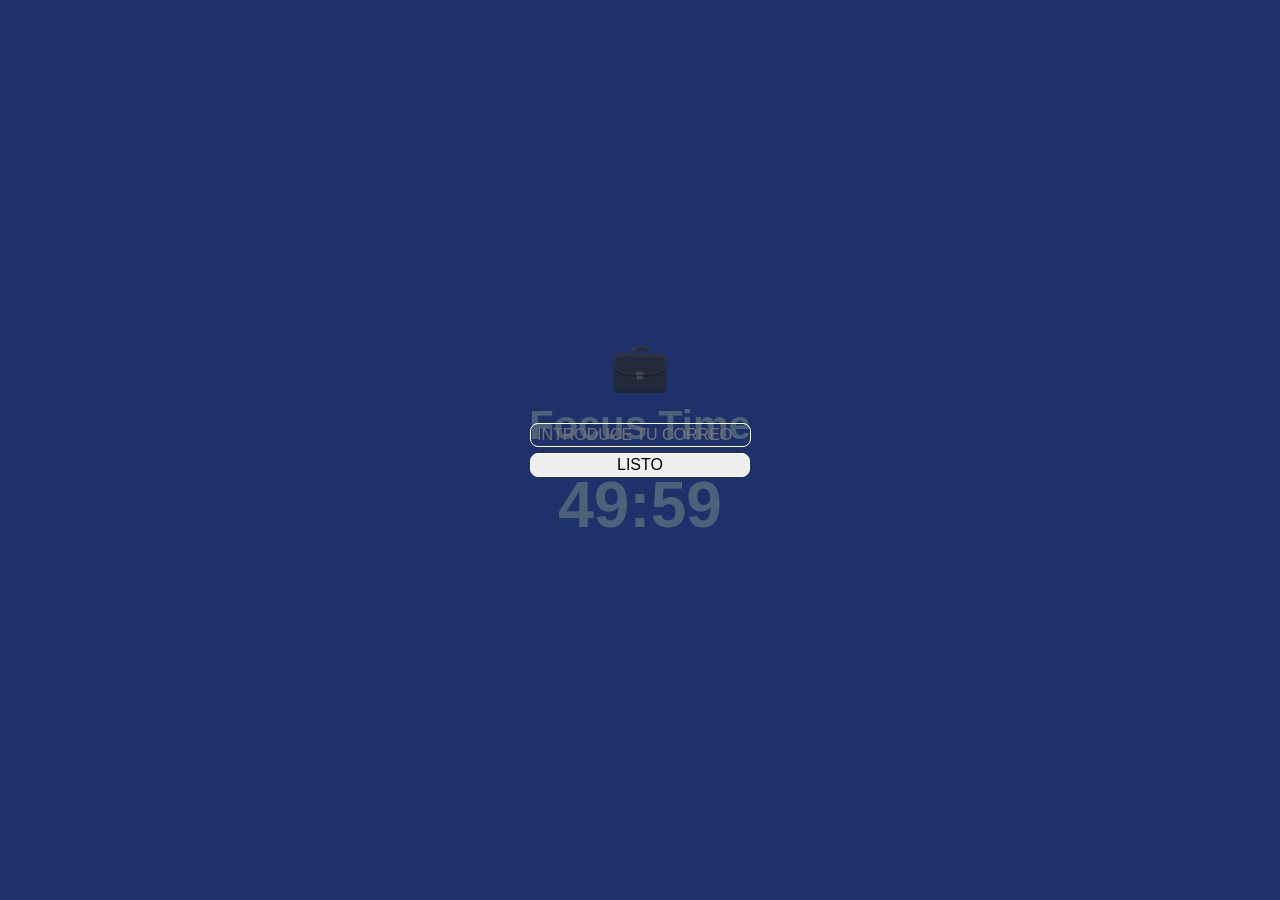
<file: index.html>
<!DOCTYPE html>
<html lang="es">
<head>
  <meta charset="UTF-8" />
  <meta name="viewport" content="width=device-width, initial-scale=1.0"/>
  <title>Enfócate</title>
  <link rel="stylesheet" href="style.css" />
</head>
<body>
  <div class="container">
    <div id="emoji" class="emoji">💼</div>
    <h1 id="title">Focus Time</h1>
    <div id="timer">50:00</div>
  </div>
  <script src="script.js"></script>
</body>
</html>
</file>
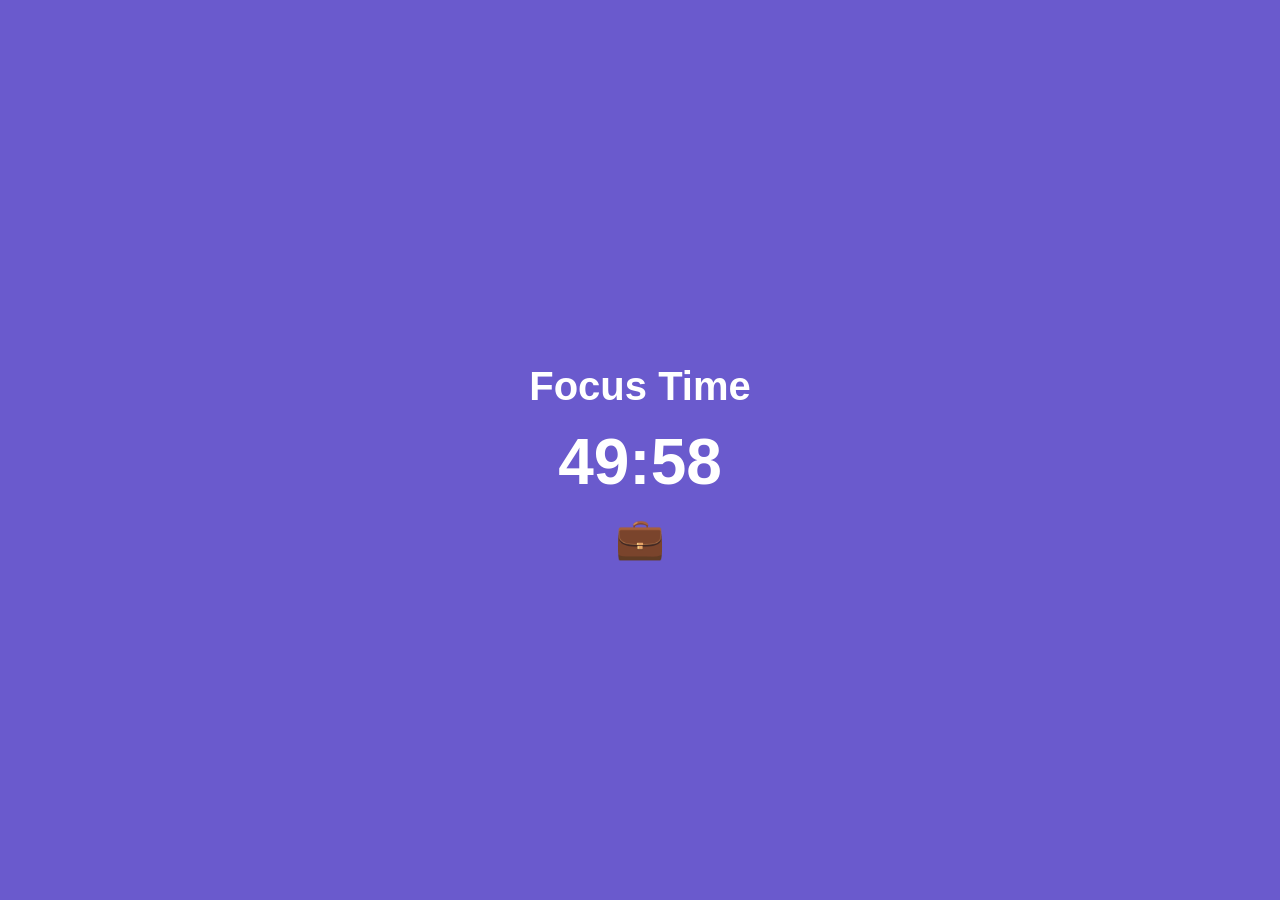
<file: focus-timer-widget/index.html>
<!DOCTYPE html>
<html lang="es">
<head>
  <meta charset="UTF-8" />
  <meta name="viewport" content="width=device-width, initial-scale=1.0" />
  <title>Enfócate</title>
  <link rel="stylesheet" href="style.css" />
</head>
<body>
  <div class="container">
    <h1 id="title">Focus Time</h1>
    <div id="timer" class="timer">00:00</div>
    <div id="emoji" class="emoji">💼</div>
  </div>
  <script src="script.js"></script>
</body>
</html>
</file>
<file: style.css>
.form-usuario{
  position: fixed;
  background-color: rgba(0, 32, 64, 0.7);
  width: 220px;
  padding: 1000px;
}
.mail-usuario{
  width: 207px;
  padding: 2px 6px;
  margin: 0;
  border-radius: 8px;
  border: 1px solid white;
  color: white;
  background-color: transparent;
  margin-bottom: 6px;
  font-size: 16px;
}
.form-usuario button{
  width: 220px;
  padding: 2px 6px;
  border-radius: 8px;
  border: 1px solid white;
  color: black;
  font-size: 16px;
}
body {
  font-family: 'Segoe UI', sans-serif;
  display: flex;
  justify-content: center;
  align-items: center;
  height: 100vh;
  margin: 0;
  transition: background-color 1s ease;
  color: #fff;
}

.container {
  text-align: center;
}

#title {
  font-size: 2.5em;
  margin: 0.2em 0;
  transition: color 1s ease;
}

#timer {
  font-size: 4em;
  font-weight: bold;
  margin: 0.3em 0;
}

.emoji {
  font-size: 3em;
}
</file>
<file: focus-timer-widget/style.css>
body {
  margin: 0;
  padding: 0;
  font-family: 'Segoe UI', Tahoma, Geneva, Verdana, sans-serif;
  transition: background-color 1s ease;
  color: #fff;
  height: 100vh;
  display: flex;
  align-items: center;
  justify-content: center;
  background-color: #6a5acd;
}

.container {
  text-align: center;
}

h1#title {
  font-size: 2.5rem;
  margin-bottom: 1rem;
  transition: color 1s ease;
}

.timer {
  font-size: 4rem;
  font-weight: bold;
  margin-bottom: 1rem;
}

.emoji {
  font-size: 2.5rem;
  transition: opacity 0.5s ease;
}
</file>
